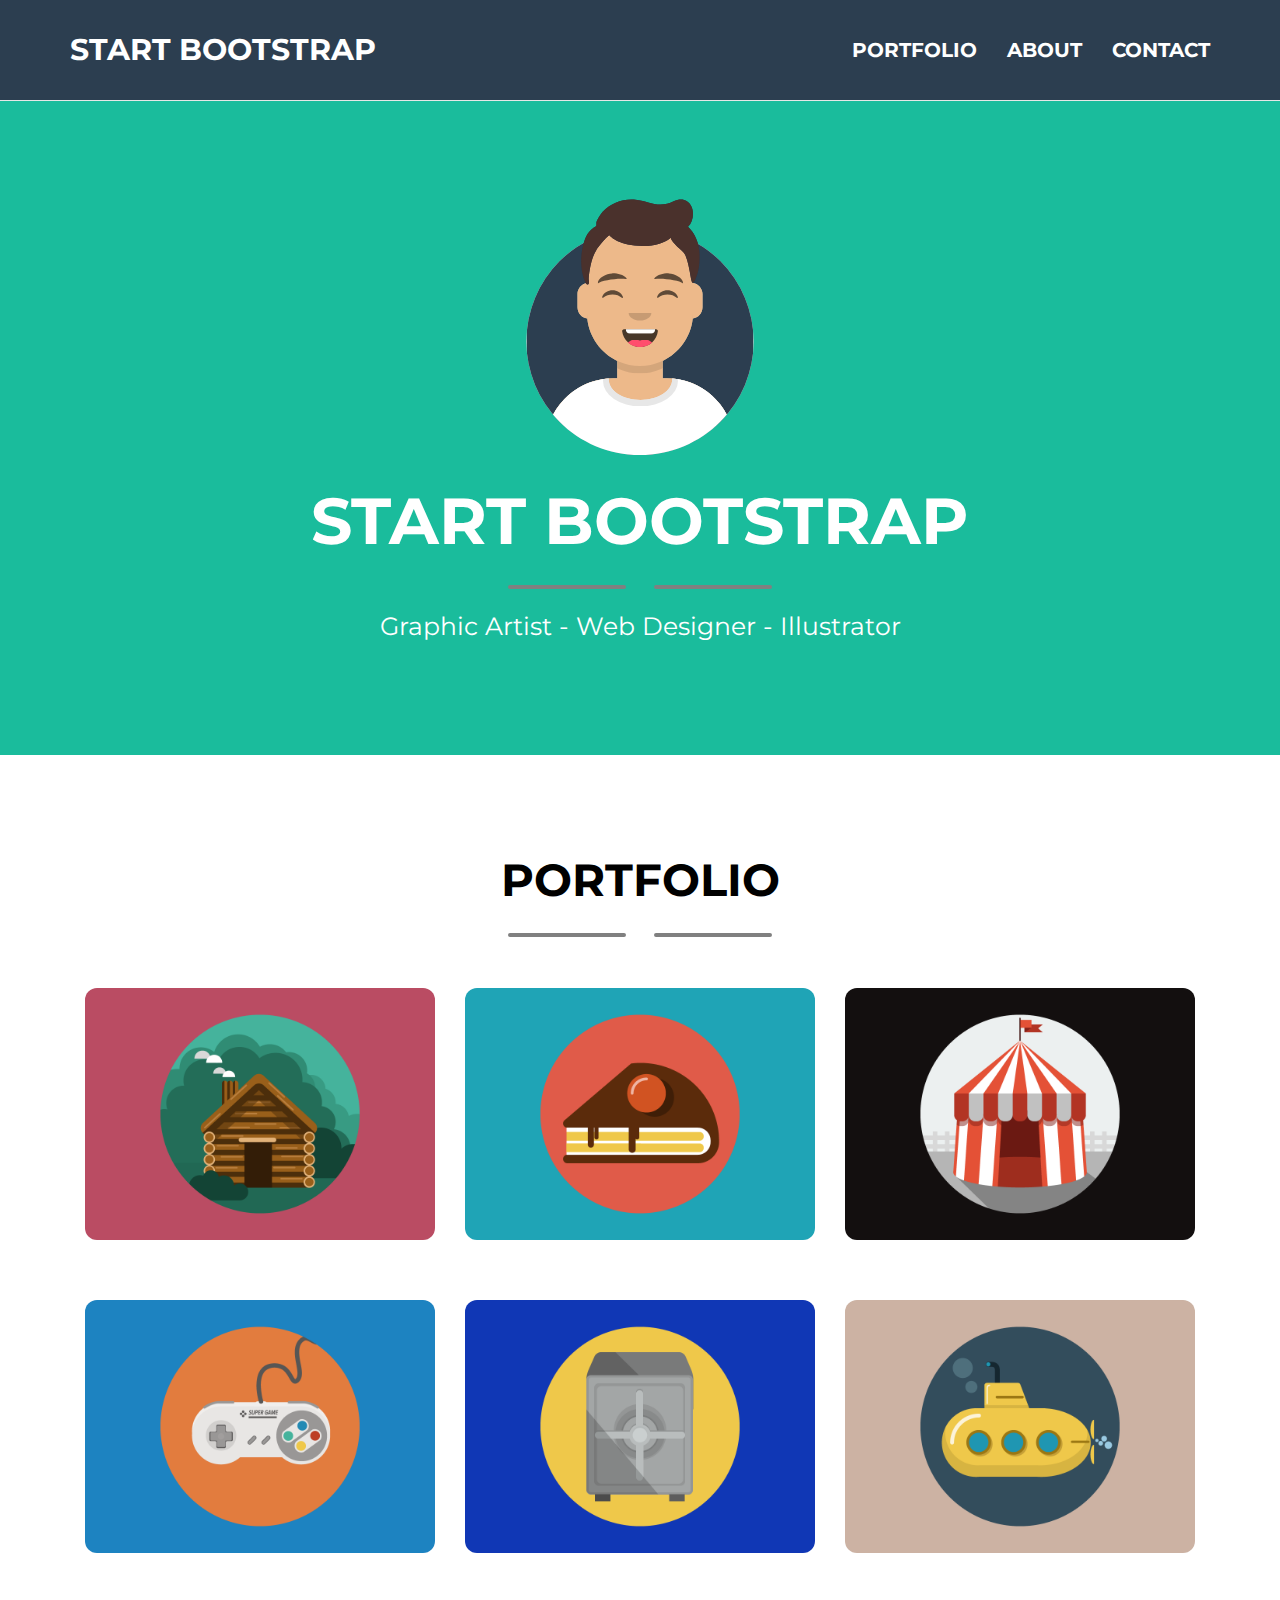
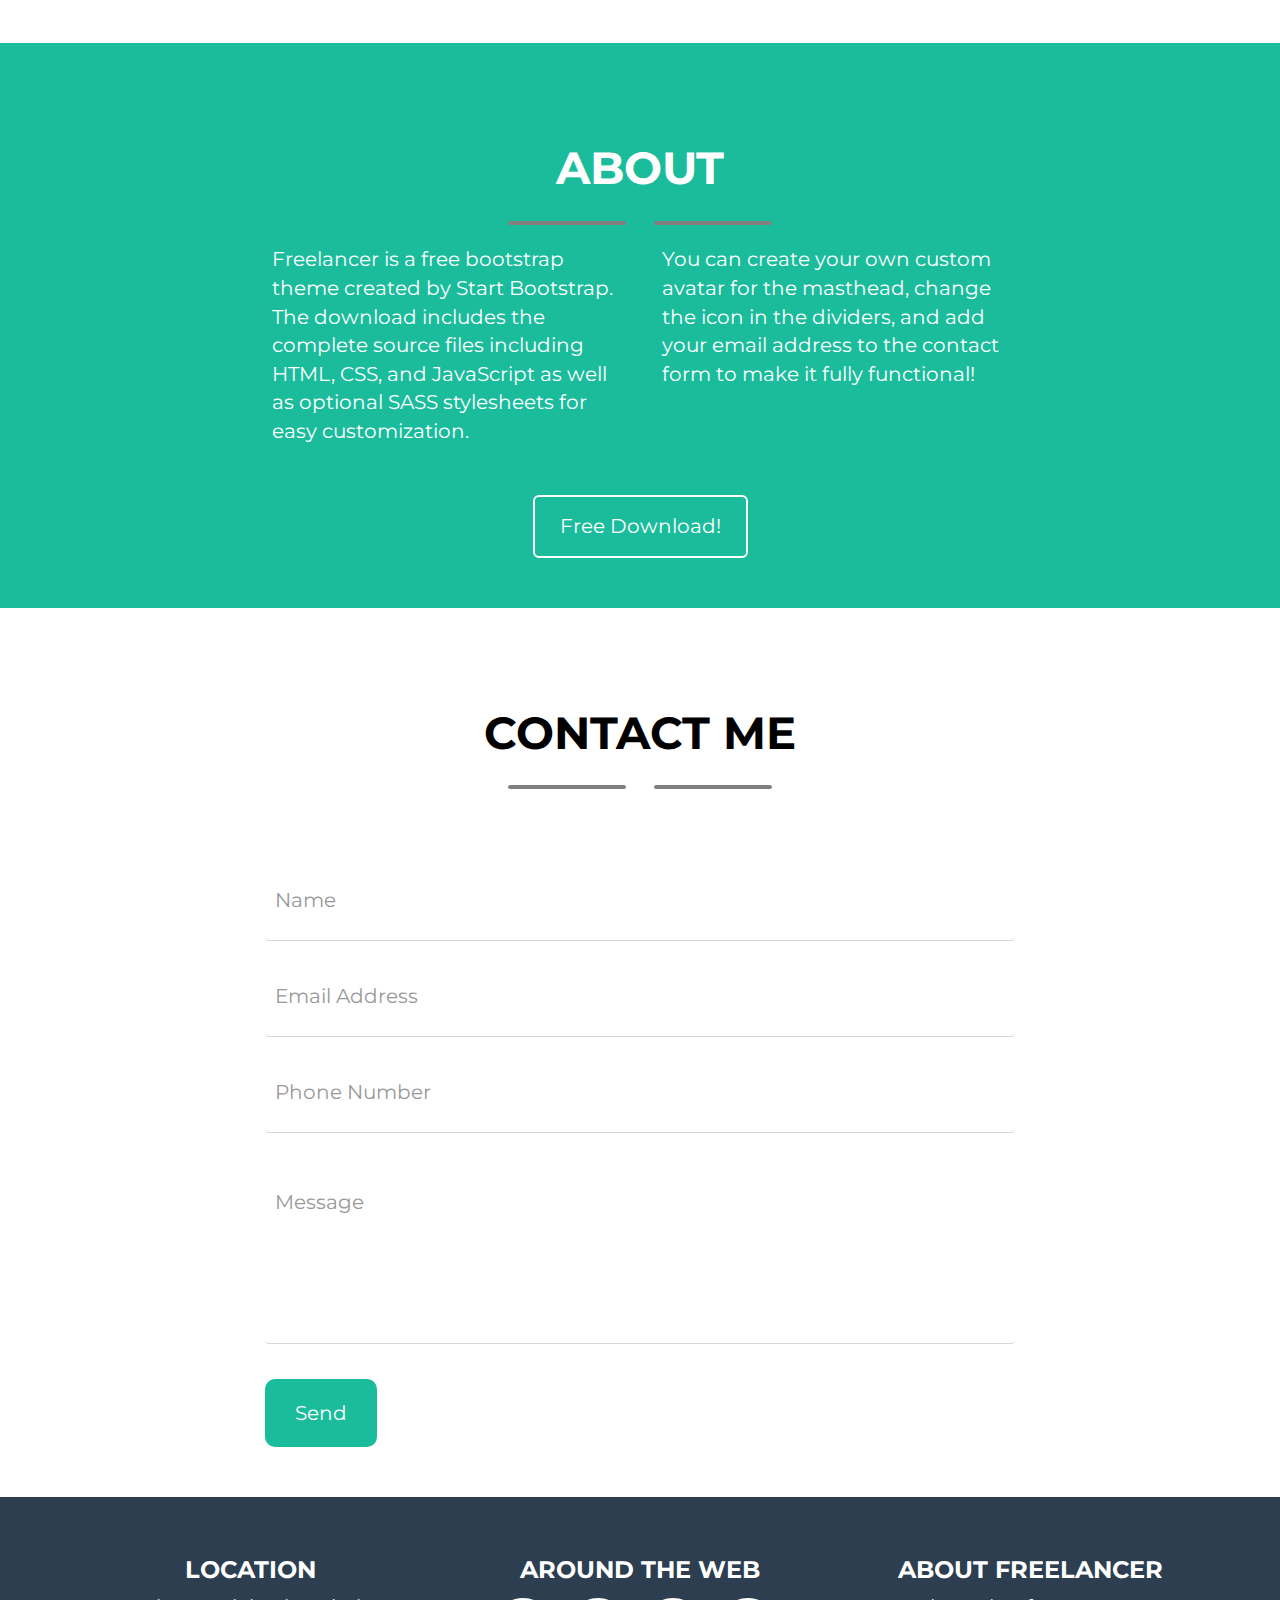
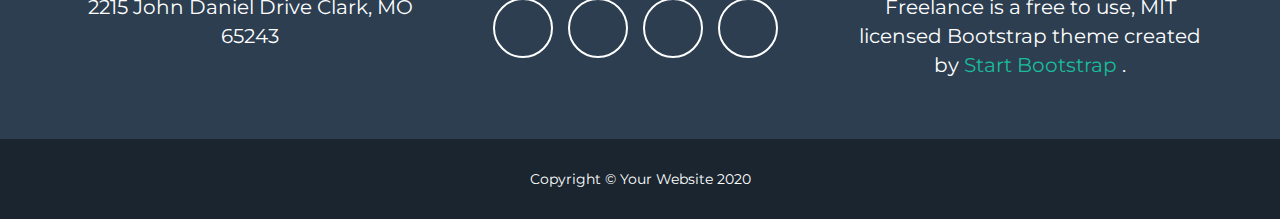
<file: index.html>
<!DOCTYPE html>
<html lang="en">

<head>
    <meta charset="UTF-8">
    <meta name="viewport" content="width=device-width, initial-scale=1.0">

    <!-- Font -->
    <link rel="preconnect" href="https://fonts.gstatic.com">
    <link href="https://fonts.googleapis.com/css2?family=Montserrat:wght@400;500;600&display=swap" rel="stylesheet">

    <!-- Fontawesome -->
    <link rel="stylesheet" href="https://pro.fontawesome.com/releases/v5.10.0/css/all.css"
        integrity="sha384-AYmEC3Yw5cVb3ZcuHtOA93w35dYTsvhLPVnYs9eStHfGJvOvKxVfELGroGkvsg+p" crossorigin="anonymous" />

    <!-- Bootstrap -->
    <!-- Latest compiled and minified CSS -->
    <link rel="stylesheet" href="https://maxcdn.bootstrapcdn.com/bootstrap/3.3.7/css/bootstrap.min.css"
        integrity="sha384-BVYiiSIFeK1dGmJRAkycuHAHRg32OmUcww7on3RYdg4Va+PmSTsz/K68vbdEjh4u" crossorigin="anonymous">

    <!-- My Style -->
    <link rel="stylesheet" href="css/style.css">
    <title> Bootstrap Freelancer</title>

</head>

<body>
    <header class="bg_secondary" id="header">
        <!-- Navbar -->
        <nav id="navbar_row" class="navbar navbar-default text-uppercase navbar-fixed-top bg_primary">
            <div class="container">
                <!-- Brand and toggle get grouped for better mobile display -->
                <div id="hamburger" class="navbar-header">
                    <button type="button" class="navbar-toggle collapsed bg_secondary text-uppercase cl_primary">
                        menu <i class="fas fa-bars"></i>
                    </button>
                    <a id="brand" class="navbar-brand" href="#header"> start bootstrap </a>
                </div>

                <!-- Collect the nav links, forms, and other content for toggling -->
                <div class="collapse navbar-collapse" id="bs-example-navbar-collapse-1">
                    <ul class="nav navbar-nav navbar-right">
                        <li><a href="#portfolio">portfolio</a></li>
                        <li><a href="#about">about</a></li>
                        <li><a href="#contact">contact</a></li>
                    </ul>
                </div><!-- /.navbar-collapse -->
            </div><!-- /.container-fluid -->
        </nav>
        <!-- /Navbar -->

        <!-- Jumbotron -->
        <div class="container _jumbotron text-center">
            <div>
                <img class="male_image" src="img/avataaars.svg" alt="male-icon">
                <div class="row">
                    <!-- Title and Star -->
                    <div class="title_star col-xs-12 text-center text-uppercase">
                        <h1 class="text-uppercase">start bootstrap</h1>
                        <div class="divisor_star text-nowrap">
                            <hr>
                            <i class="fas fa-star "></i>
                            <hr>
                        </div>
                        <p class="text-capitalize">Graphic Artist - Web Designer - Illustrator</p>
                    </div>
                    <!-- /Title and Star -->
                </div>

            </div>
        </div>
        <!-- /Jumbotron -->

    </header>

    <main>
        <!-- Portfolio -->
        <section id="portfolio">
            <div class="container text-center">
                <!-- Title and Star -->
                <div class="row">
                    <!-- Title and Star -->
                    <div class="title_star col-xs-12 text-center text-uppercase">
                        <h2>portfolio</h2>
                        <div class="divisor_star text-nowrap">
                            <hr>
                            <i class="fas fa-star "></i>
                            <hr>
                        </div>
                    </div>
                    <!-- /Title and Star -->
                </div>
                <!-- /Title and Star -->

                <div class="row">
                    <div class="container">
                        <div class="col-xs-6 col-xs-offset-3 col-sm-6 col-md-4 col-sm-offset-0">
                            <div class="card">
                                <i class="fas fa-plus _plus cl_primary fa-lg"></i>
                                <img class="img-responsive" src="img/cabin.png" alt="">
                            </div>
                        </div>
                        <div class="col-xs-6 col-xs-offset-3 col-sm-6 col-md-4 col-sm-offset-0">
                            <div class="card">
                                <i class="fas fa-plus _plus cl_primary fa-lg"></i>
                                <img class="img-responsive" src="img/cake.png" alt="">
                            </div>
                        </div>
                        <div class="col-xs-6 col-xs-offset-3 col-sm-6 col-md-4 col-sm-offset-0">
                            <div class="card">
                                <i class="fas fa-plus _plus cl_primary fa-lg"></i>
                                <img class="img-responsive" src="img/circus.png" alt="">
                            </div>
                        </div>
                        <div class="col-xs-6 col-xs-offset-3 col-sm-6 col-md-4 col-sm-offset-0">
                            <div class="card">
                                <i class="fas fa-plus _plus cl_primary fa-lg"></i>
                                <img class="img-responsive" src="img/game.png" alt="">
                            </div>
                        </div>
                        <div class="col-xs-6 col-xs-offset-3 col-sm-6 col-md-4 col-sm-offset-0">
                            <div class="card">
                                <i class="fas fa-plus _plus cl_primary fa-lg"></i>
                                <img class="img-responsive" src="img/safe.png" alt="">
                            </div>
                        </div>
                        <div class="col-xs-6 col-xs-offset-3 col-sm-6 col-md-4 col-sm-offset-0">
                            <div class="card">
                                <i class="fas fa-plus _plus cl_primary fa-lg"></i>
                                <img class="img-responsive" src="img/submarine.png" alt="">
                            </div>
                        </div>
                    </div>
                </div>
            </div>
        </section>
        <!-- /Portfolio -->

        <!-- About -->
        <section id="about" class="container-fluid bg_secondary text-center cl_primary">
            <div class="container">
                <div class="row">
                    <!-- Title and Star -->
                    <div class="title_star col-xs-12 text-center text-uppercase">
                        <h2>About</h2>
                        <div class="divisor_star text-nowrap">
                            <hr>
                            <i class="fas fa-star "></i>
                            <hr>
                        </div>
                    </div>
                    <!-- /Title and Star -->
                </div>

                <div class="row">
                    <div class="col-xs-12 col-md-4 col-md-offset-2 text-left">
                        <p>Freelancer is a free bootstrap theme created by Start Bootstrap. The download includes the
                            complete source files including HTML, CSS, and JavaScript as well as optional SASS
                            stylesheets for easy customization.</p>
                    </div>
                    <div class="col-xs-12 col-md-4 text-left">
                        <p>You can create your own custom avatar for the masthead, change the icon in the dividers, and
                            add your email address to the contact form to make it fully functional!</p>
                    </div>
                    <div class="row"></div>
                    <div class="col-xs-12 text-center">
                        <a id="free_download"
                            class="btn btn-default text-capitalize text-capitalize cl_primary bg_secondary"><i
                                class="fas fa-download"></i> free
                            download!</a>
                    </div>
                </div>
            </div>

        </section>
        <!-- /About -->

        <!-- Contact -->
        <section id="contact">
            <div class="container">
                <div class="row">
                    <!-- Title and Star -->
                    <div class="title_star col-xs-12 text-center text-uppercase">
                        <h2>contact me</h2>
                        <div class="divisor_star text-nowrap">
                            <hr>
                            <i class="fas fa-star "></i>
                            <hr>
                        </div>
                    </div>
                    <!-- /Title and Star -->
                </div>

                <div class="row">
                    <form class="col-xs-8 col-xs-offset-2">
                        <div class="form-group">
                            <input type="text" class="form-control" id="email" placeholder="Name">
                        </div>
                        <div class="form-group">
                            <input type="email" class="form-control" id="pwd" placeholder="Email Address">
                        </div>
                        <div class="form-group">
                            <input type="text" class="form-control" id="phone" placeholder="Phone Number">
                        </div>
                        <div class="form-group">
                            <textarea class="form-control" id="message" rows="4" placeholder="Message"></textarea>
                        </div>
                        <div class="button_form text-left">
                            <button type="submit" class="btn btn-default cl_primary bg_secondary"
                                id="send">Send</button>
                        </div>
                    </form>
                </div>
            </div>
        </section>
        <!-- /Contact -->
    </main>

    <footer class="cl_primary">
        <!-- Columns row  -->
        <div class="container text-center">
            <div class="row">
                <div class="col-xs-12 col-md-4 ">
                    <h3 class="text-uppercase">location</h3>
                    <p>2215 John Daniel Drive
                        Clark, MO 65243</p>
                </div>
                <div class="col-xs-12 col-md-4">
                    <h3 class="text-uppercase"> around the web</h3>
                    <ul class="list-inline text-center">
                        <li><a href="#"><i class="fab cl_primary fa-facebook-f "></i></a></li>
                        <li><a href="#"><i class="fab cl_primary fa-twitter"></i></a></li>
                        <li><a href="#"><i class="fab cl_primary fa-linkedin-in"></i></a></li>
                        <li><a href="#"><i class="fab cl_primary fa-fw fa-dribbble"></i></a></li>
                    </ul>
                </div>
                <div class="col-xs-12 col-md-4">
                    <h3 class="text-uppercase">about freelancer</h3>
                    <p>Freelance is a free to use, MIT licensed Bootstrap theme
                        created by
                        <a href="">Start Bootstrap </a> .
                    </p>
                </div>
            </div>

        </div>
        <!-- Copyright row -->
        <div class="container-fluid">
            <div id="last_row" class="row text-center">
                <span>Copyright &#169; Your Website 2020</span>
            </div>
        </div>
    </footer>
</body>

</html>
</file>
<file: css/style.css>
/* UTILITIES*/

/* Backgrounds */
.bg_primary {
    background-color: #2c3e50;

}

.bg_secondary {
    background-color: #1abc9c;
}

/* Colors */

.cl_primary {
    color: #fff;
}

.fa-bars {
    margin: 0;
}
html{
    scroll-behavior: smooth;
}
body {
    font-family: 'Montserrat', sans-serif;
    
}


h2 {
    font-size: 45px;
    font-weight: bold;
}

hr {
    display: inline-block;
    margin: 0px 12px 9px 12px;
    min-width: 10%;
    border: 2px solid currentColor;
    border-radius: 50px;
}

i:not(footer i):not(#about a i) {
    font-size: 30px;
    margin-bottom: 50px;
    margin-top: 10px;
}

.male_image {
    width: 250px;
    margin-bottom: 10px;
}

header {
    padding-top: 50px;
}

#navbar_row {
    font-weight: bold;
    padding: 25px 0;
    font-size: 20px;
}

#brand {
    font-size: 30px;
    font-weight: bold;
    
}

#hamburger span {
    background-color: currentColor;
}

#hamburger {
    height: 40px;
}

#hamburger button {
    border: none;
    border-radius: 6px;
    height: 50px;
    vertical-align: top;
    padding-top: 0px;
    font-size: 15px;
}

#hamburger button i:before {
    font-size: 15px;
    padding: 0;
    margin: 0;
}

#hamburger button:hover {
    background-color: #159a80;
    transition: background-color 1s;
}

#brand {
    color: #fff;
}

.far-bars {
    margin: 0;
}

#navbar_row ul a {
    color: #fff;
}

#navbar_row ul li:hover a {
    color: #159a80;
}

._jumbotron {
    /* temp */
    padding-top: 140px;
    /* temp */
    padding-bottom: 100px;
    color: white;
}

._jumbotron h1 {
    font-size: 65px;
    font-weight: bold;
}

._jumbotron p {
    font-size: 25px;
}

#portfolio {
    padding: 50px;
    padding-bottom: 60px;
}

.card {
    position: relative;
    margin: 30px 0px;
    border-radius: 12px;
    overflow: hidden;
}

.card>._plus:before {
    font-size: 65px;
}

.card>._plus {
    position: absolute;
    top: 50%;
    left: 50%;
    transform: translate(-50%, -50%);
    z-index: 1;
    visibility: hidden;
}

.card::after {
    content: "";
    position: absolute;
    top: 0;
    left: 0;
    width: 100%;
    line-height: 252.77px;
    height: 100%;
    background-color: rgba(26, 188, 156, 0.0);
    transition: 2s;
    border-radius: 12px;

}

.card:hover::after {
    background-color: rgba(26, 188, 156, 0.9);
    transition: background-color 0.3s;
    transition-timing-function: ease-out;
}

.card:hover ._plus {
    visibility: visible;
}

.title_star>h2 {
    margin-top: 50px;
}

.title_star>h2,
.title_star>span {
    color: #000;
}

#about {
    padding: 50px;
}

#about h2 {
    color: #fff;
}

#free_download {
    border: 2px solid #fff;
    border-radius: 6px;
    font-size: 20px;
    padding: 15px 25px;
}

#free_download:hover i {
    color: #000;
    transition: color 1s;
}

#free_download:hover {
    background-color: #fff;
    border-radius: 6px;
    transition: background-color 1s;
    transition: color 1s;
    color: #000 !important;
}

#about p {
    font-size: 20px;
    margin-bottom: 50px;
    padding: 0 7px;
}


#contact {
    padding: 50px;
}

#contact input,
#contact textarea {
    font-size: 20px;
    padding: 40px 10px;
    border: none;
    box-shadow: none;
    border-bottom: 1px solid rgba(153, 153, 153, 0.4);
}

#contact form {
    margin-top: 50px;
}

#message {
    resize: none;
}

#send {
    border-radius: 10px;
    font-size: 20px;
    padding: 20px 30px;
    border: 12px;
    margin-top: 20px;
}

#send:hover {
    color: #fff;
    background-color: #159a80;
    transition: background-color 1s;
}

footer {
    background-color: #2c3e50;
    padding-top: 40px;
}

footer h3 {
    font-weight: bold;
}

footer ul {
    width: 100%;
    text-align: right;
    font-size: 20px;
}

footer li {
    border: 2px solid #fff;
    border-radius: 50%;
    margin: 5px;
    line-height: 60px;
    height: 60px;
    width: 60px;
    vertical-align: middle;
}

footer li:hover {
    border-color: #2c3e50;
    background-color: currentColor;
    transition: background-color 1s;
    transition: border-color 1s;
}

footer li:hover i {
    color: #2c3e50;
    transition: color 1s;
}

footer p {
    margin-top: 10px;
    font-size: 20px;
}

footer p a {
    color: #1abc9c;
}

footer p a:hover {
    color: #159a80;
    text-decoration-color: #159a80;
}

#last_row {
    background-color: #1a252f;
    line-height: 80px;
    vertical-align: middle;
    margin-top: 50px;
}
</file>
